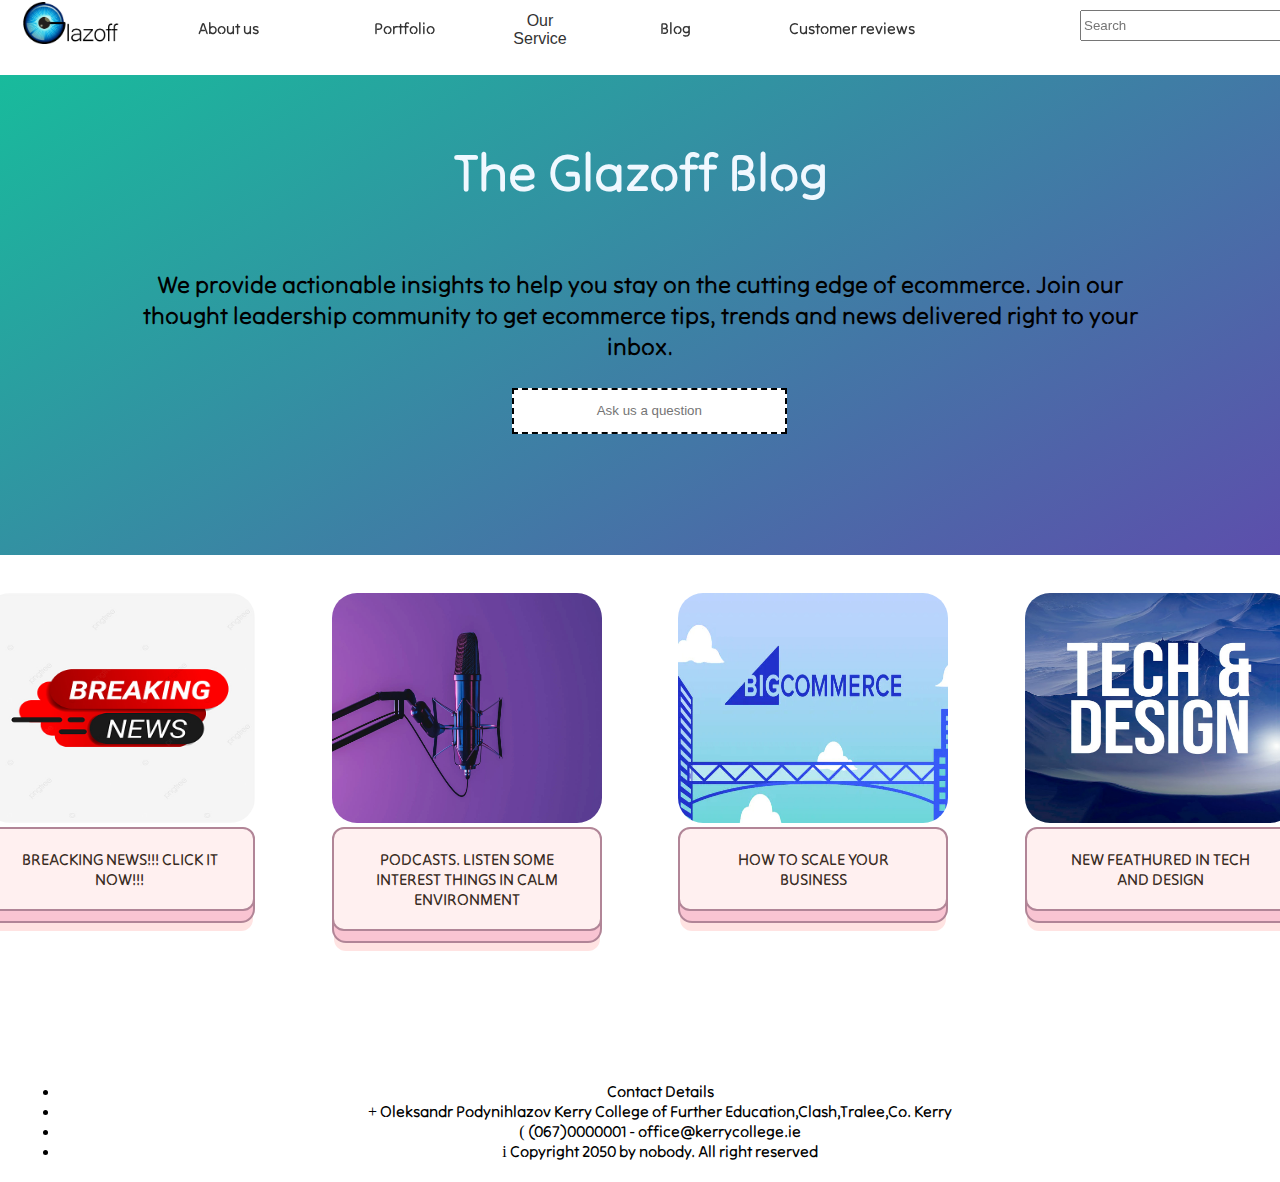
<file: blog_page.html>
<!DOCTYPE html>
<html>
  <head>
    <meta charset="utf-8">
    <title>Glazoff Blog</title>
    <link rel="stylesheet" href="style/style_blog.css">
    <meta name="description" content="Blog">
    <meta property="type" content="website">
    <meta property="site_name" content="GlazoffandCo">
  </head>

  <body>

    <header>
      <a href="./index.html">
        <img  src="img/photo_2023-03-01_10-10-22.jpg">
    </a>
      <nav class="centre">
        <ul>
          <li><a href="./about_us_page.html">About us </a></li>
          <li><a href="./portfolio_page.html">Portfolio </a></li>
  
          <div class="dropdown">
            <button class="dropbtn">Our Service</button>
            <div class="dropdown-content">
              <a href="./parsing_page.html">Parsing</a>
              <a href="./develop_service_page.html">Development</a>
              <a href="./promotion_service_page.html">Promotion</a>
              <a href="./service_page.html">All Service </a>
            </div>
          </div> 
          <li><a href="./blog_page.html">Blog</a></li>
          <li><a href="./customer_review_page.html">Customer reviews</a></li>
        </ul>
        <section>
          <form class="search">
            <input type="text" id="search-input" placeholder="Search">
            <button class="search_button "type="submit"></button> 
        </form>
  
        </script>
        </section>
      </nav>
    </header>
    
    <main>
      <section id="banner" class="section_1" >
        <div class="main_part" >
          <p class="title">The Glazoff Blog</p>
          <p class="description"> We provide actionable insights to help you stay on the cutting edge of ecommerce. Join our thought leadership community to get ecommerce tips, trends and news delivered right to your inbox. </p>
        </div>
        <section>
          <form class="search">
            <input type="text" id="request_field" placeholder="Ask us a question">
        </form>
       </section>
      </section>

      <section class="section_2">
        <div class="figures">
           <figure class="figure1">
               <img src="img/blog/news.jpg" style="border-radius: 25px;">               
               <figcaption><button class="btn">BREACKING NEWS!!! CLICK IT NOW!!!</button></figcaption>
           </figure>
           
           <figure class="figure2">
               <img src="img/blog/Podcast.jpg" style="border-radius: 25px;">
               <figcaption><button class="btn">PODCASTS. lISTEN SOME INTEREST THINGS IN CALM ENVIRONMENT</button></figcaption>
           </figure>
   
           <figure class="figure3">
               <img src="img/blog/Scalling.jpg" style="border-radius: 25px;">
               <figcaption><button class="btn">HOW TO SCALE YOUR BUSINESS</button></figcaption>
           </figure>
   
           <figure class="figure4">
              <img src="img/blog/tech.jpg" style="border-radius: 25px;">
              <figcaption><button class="btn">NEW FEATHURED IN TECH AND DESIGN</button></figcaption>
            </figure>
         </div>
   
       </section>
    </main>
    <footer>
      <ul>
        <li>Contact Details</li>
        <li> 
        <span style="font-family:wingdings">+</span>
        Oleksandr Podynihlazov Kerry College of Further Education,Clash,Tralee,Co. Kerry
        </li>
        <li>
        <span style="font-family:wingdings">(</span>
        (067)0000001
        <span style="font-family:wingdings">-</span>
        office@kerrycollege.ie
        </li>
        <li>
        <span style="font-family:webdings">i</span>
        Copyright 2050 by nobody. All right reserved
        </li>
    </ul>
    </footer>
  </body>
  </html>
</file>
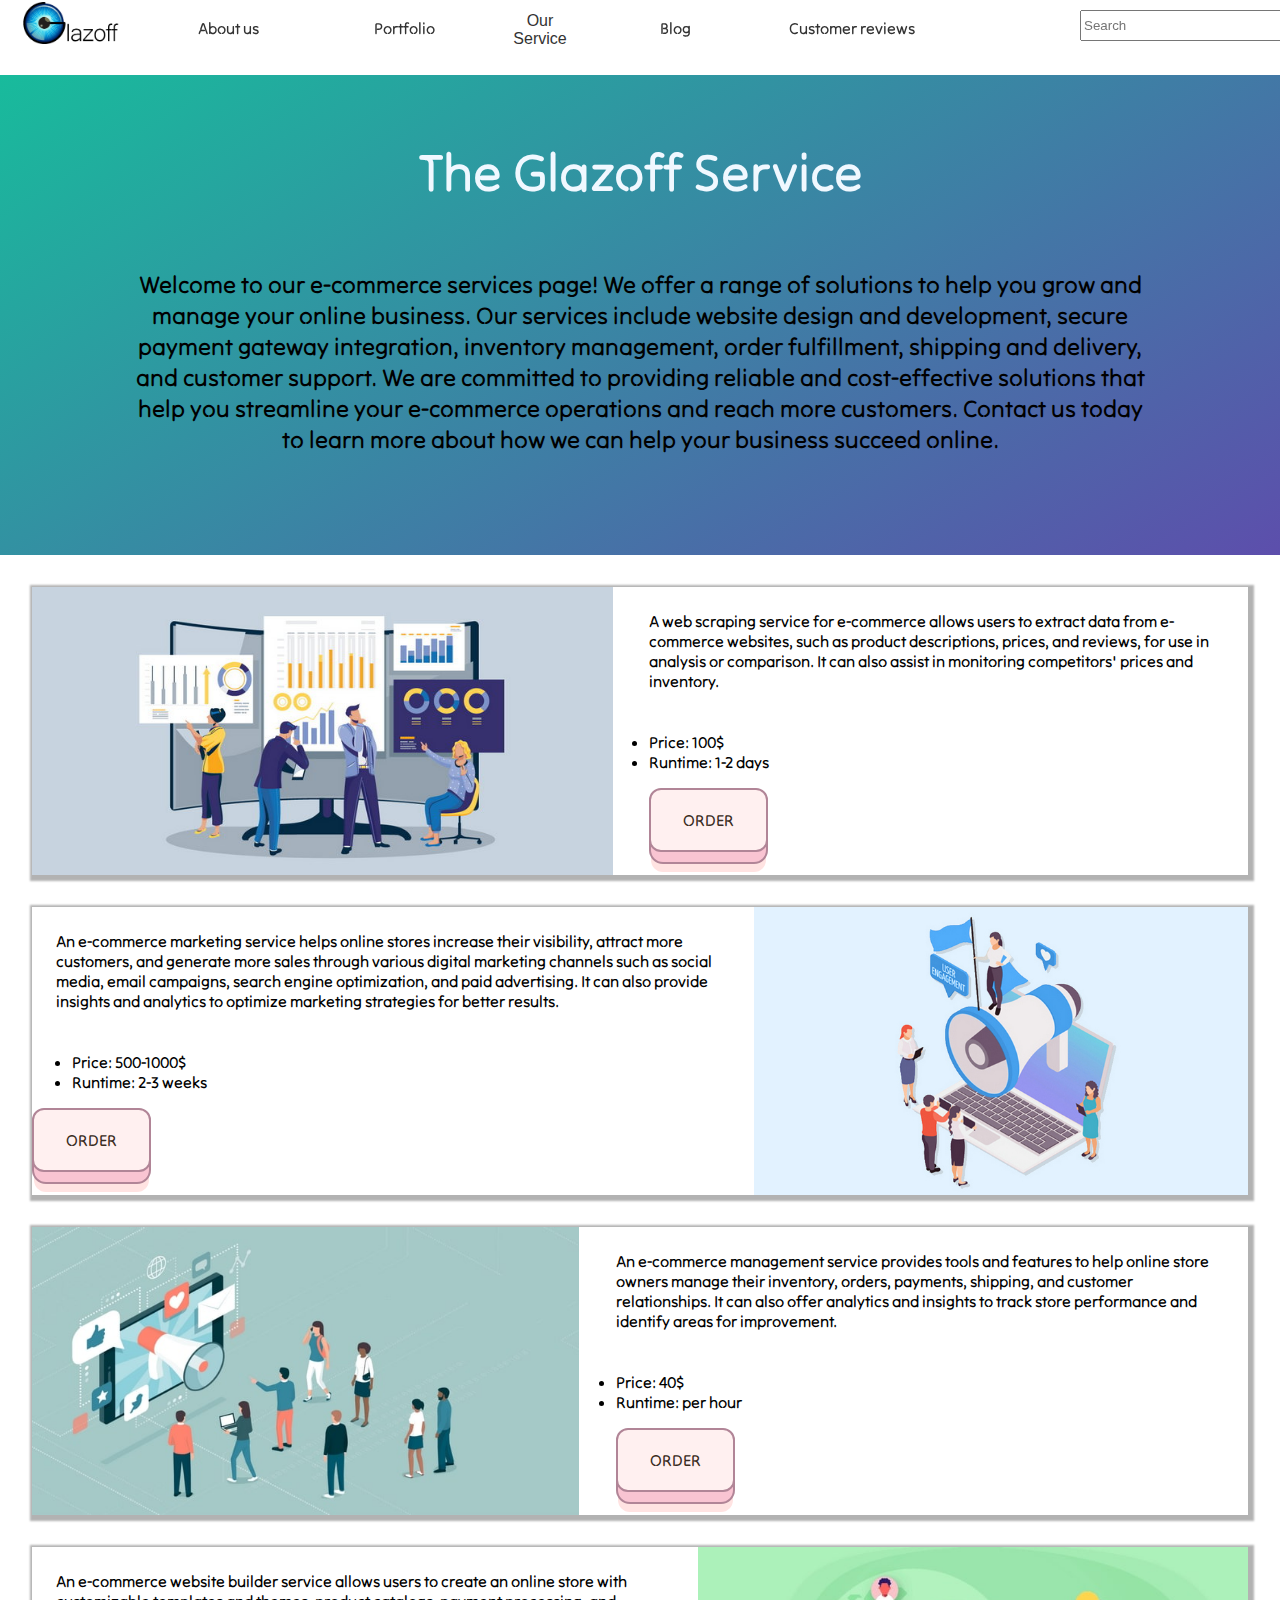
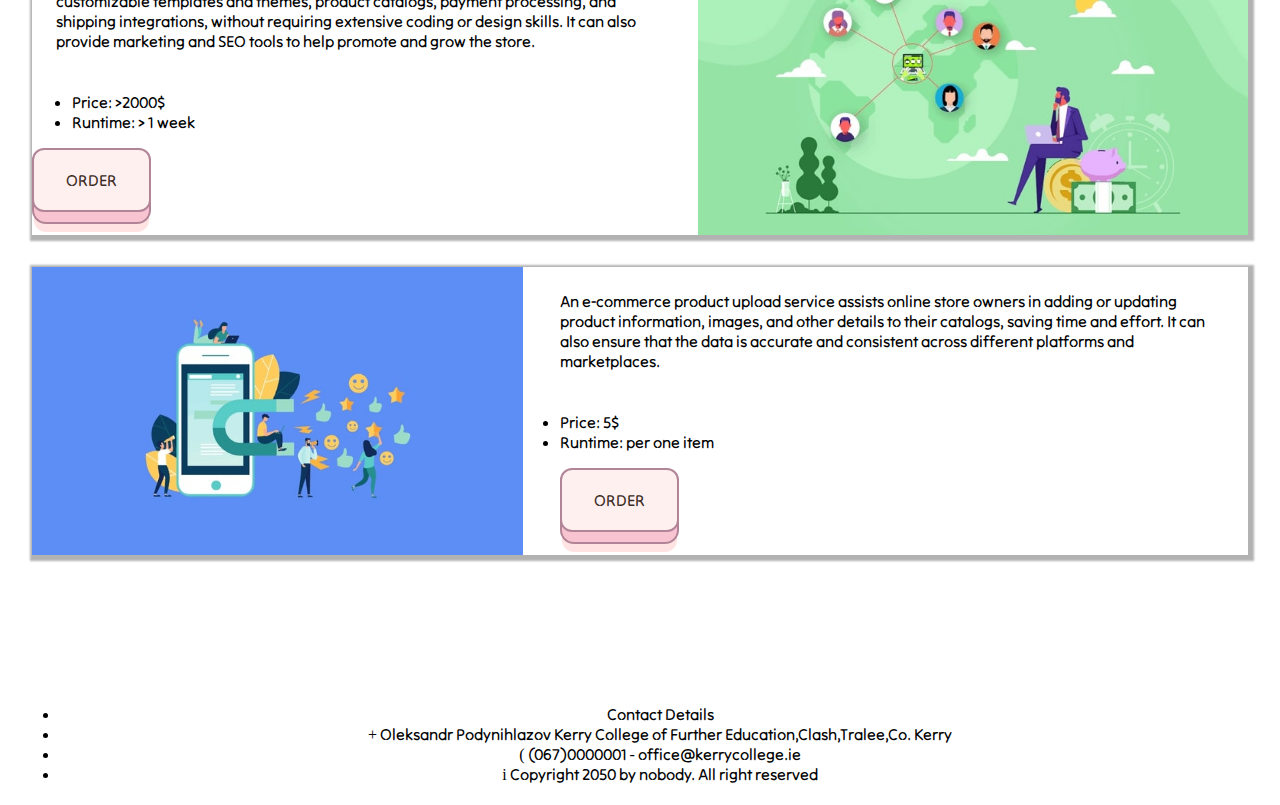
<file: service_page.html>
<!DOCTYPE html>
<html>
  <head>
    <meta charset="utf-8">
    <title>Glazoff Service</title>
    <link rel="stylesheet" href="style/service_blog.css">
    <meta name="description" content="Service">
    <meta property="type" content="website">
    <meta property="site_name" content="GlazoffandCo">
  </head>

  <body>

    <header>
      <a href="./index.html">
        <img  src="img/photo_2023-03-01_10-10-22.jpg">
    </a>
      <nav class="centre">
        <ul>
          <li><a href="./about_us_page.html">About us </a></li>
          <li><a href="./portfolio_page.html">Portfolio </a></li>
  
          <div class="dropdown">
            <button class="dropbtn">Our Service</button>
            <div class="dropdown-content">
              <a href="./parsing_page.html">Parsing</a>
              <a href="./develop_service_page.html">Development</a>
              <a href="./promotion_service_page.html">Promotion</a>
              <a href="./service_page.html">All Service </a>
            </div>
          </div> 
          <li><a href="./blog_page.html">Blog</a></li>
          <li><a href="./customer_review_page.html">Customer reviews</a></li>
        </ul>
        <section>
          <form class="search">
            <input type="text" id="search-input" placeholder="Search">
            <button class="search_button "type="submit"></button> 
        </form>
  
        </script>
        </section>
      </nav>
    </header>
    
    <main>
      <section id="banner" class="section_1" >
        <div class="main_part" >
          <p class="title">The Glazoff Service</p>
          <p class="description"> Welcome to our e-commerce services page! We offer a range of solutions to help you grow and manage your online business. Our services include website design and development, secure payment gateway integration, inventory management, order fulfillment, shipping and delivery, and customer support. We are committed to providing reliable and cost-effective solutions that help you streamline your e-commerce operations and reach more customers. Contact us today to learn more about how we can help your business succeed online. </p>
        </div>
      </section>
      
      <div class="service-block">
        <img src="./img/service gallery/38.jpg" alt="Service image1">
        <p>A web scraping service for e-commerce allows users to extract data from e-commerce websites, such as product descriptions, prices, and reviews, for use in analysis or comparison. It can also assist in monitoring competitors' prices and inventory.</p>
        <ul>
          <li>Price: 100$</li>
          <li>Runtime: 1-2 days</li>
        </ul>
        <button class="service_button "type="submit">Order</button> 
      </div>
      <div class="service-block_alt">
        <img src="./img/service gallery/32.jpg" alt="Service image2">
        <p>An e-commerce marketing service helps online stores increase their visibility, attract more customers, and generate more sales through various digital marketing channels such as social media, email campaigns, search engine optimization, and paid advertising. It can also provide insights and analytics to optimize marketing strategies for better results.</p>
        <ul>
          <li>Price: 500-1000$</li>
          <li>Runtime: 2-3 weeks</li>
        </ul>
        <button class="service_button "type="submit"> 
          Order</button> 

      </div>
      <div class="service-block">
        <img src="./img/service gallery/34.jpg" alt="Service image3">
        <p>An e-commerce management service provides tools and features to help online store owners manage their inventory, orders, payments, shipping, and customer relationships. It can also offer analytics and insights to track store performance and identify areas for improvement.</p>
        <ul>
          <li>Price: 40$</li>
          <li>Runtime: per hour</li>
        </ul>
        <button class="service_button"type="submit">Order</button> 

      </div>
      <div class="service-block_alt">
        <img src="./img/service gallery/35.jpg" alt="Service image4">
        <p>An e-commerce website builder service allows users to create an online store with customizable templates and themes, product catalogs, payment processing, and shipping integrations, without requiring extensive coding or design skills. It can also provide marketing and SEO tools to help promote and grow the store.</p>
        <ul>
          <li>Price: >2000$</li>
          <li>Runtime: > 1 week</li>
        </ul>
        <button class="service_button "type="submit">Order</button> 

      </div>
      <div class="service-block">
        <img src="./img/service gallery/36.jpg" alt="Service image5">
        <p>An e-commerce product upload service assists online store owners in adding or updating product information, images, and other details to their catalogs, saving time and effort. It can also ensure that the data is accurate and consistent across different platforms and marketplaces.</p>
        <ul>
          <li>Price: 5$</li>
          <li>Runtime: per one item</li>
        </ul>
        <button class="service_button "type="submit">Order</button> 

      </div>
      
                                                      
    </main>

    <footer>
      <ul>
        <li>Contact Details</li>
        <li> 
        <span style="font-family:wingdings">+</span>
        Oleksandr Podynihlazov Kerry College of Further Education,Clash,Tralee,Co. Kerry
        </li>
        <li>
        <span style="font-family:wingdings">(</span>
        (067)0000001
        <span style="font-family:wingdings">-</span>
        office@kerrycollege.ie
        </li>
        <li>
        <span style="font-family:webdings">i</span>
        Copyright 2050 by nobody. All right reserved
        </li>
    </ul>
    </footer>
  </body>
  </html>
</file>
<file: style/style_blog.css>
html{
  font-family: "Tilt Neon";
  width: 100%;
}
body{
  margin: 0;
}
header img{
  margin-left: 20px;
  height: 50px;
}
header {
  background-color: white;
  display: flex;
  justify-content: space-between;
  align-items: center;
  margin-bottom: 25px;
  position: sticky;
  top: 0;
  z-index: 999;
  height: 50px;
  width: 100%;
}
nav{
  width: 1200px;
  height: 50px;
  margin-top:0px;
  margin-left: 100px;
  margin-right: 10px;
  margin-bottom: 10px;
  position: absolute;
  left: 0;
}
nav ul {
  width: 800px;
  margin-bottom: 100px;
  display: flex;
  list-style: none;
  
}
nav li {
  width: 180px;
  height: 30px;
  text-align: center;
  line-height: 35px;
}
nav a {
  text-decoration: none;
  color: #333;
  font-size: 16px;

}
nav  a:hover{
  color: #4962cf;
}
nav section{
  position: absolute;
  margin: 0 auto;
  right: 1%;
  top: 0;
  display: flex;
  float: right;
}
#search-input{
  height: 25px;
  width: 200px;
  margin-top: 15px;
  position: relative;
}
 .search_button {
  width: 22px;
  height:22px;
  position: absolute;
  bottom: 0;
  top: 40%;
  background-image: url("../img/search-512.jpg");
  background-size: cover;
  border: none;
}

main{
  position: relative;
  height: 90%;
  width: auto;
  margin: auto;
  color: #000000;
}
footer{
  clear: both;
  color: black;
  padding: 5px 20px;
  text-align: center;
  width: auto;
  margin-top: 10%;
}
@font-face {
  font-family: "Tilt Neon";
  src: url(../fonts/Tilt_Neon/TiltNeon-Regular-VariableFont_XROT\,YROT.ttf);
  font-style: normal;
  font-weight:850;
}

.section_1 {
  height: 30em; 
  width: 100%; 
  background: linear-gradient(149deg, rgba(24,187,156,1) 0%, rgba(106,57,175,1) 42%, rgba(187,24,148,1) 72%, rgba(115,53,134,1) 100%);
  animation: gradient 10s infinite linear; 
  background-size: 400%; 
}

@keyframes gradient {
  0% {
      background-position: 80% 0%;
  }
  50% {
      background-position: 20% 100%;
  }
  100% {
      background-position: 80% 0%;
  }
}
.section_1 .title{
  position: relative;
  color: aliceblue;
  font-size: 330%;
  text-align: center;
  margin: 5%;
  margin-top: 0;
  padding-top: 5%;
}
.section_1 .description{
  position: relative;
  font-size: x-large;
  text-align: center;
  margin: 10%;
  margin-top: 0;
}
#request_field{
  width: 20em;
  height: 3em;
  position: absolute;
  text-align: center;
  border: dashed black 2px ;
  margin-left: 40%;
  margin-top: -8%;
}
section .figures{
  position: relative;
  display: flex;
  height: 100%;
  align-items: center;
  justify-content: center;
}
figure{
  display: inline-block;
  height: 300px;
  margin: 3%;
  margin-left: 0%;
  margin-right: 0;
  width: 270px;
}
.figure1{
  float: left;
  margin-left: 0%;
}
.figure2{
  left: 10%;
  margin-left: 6%;
  margin-right: 3%;
}
.figure3{
  left: 10%;
  margin-left: 3%;
  margin-right: 6%;
}
.figure4{
  margin-right: 0%;
  float: right;
}
figure img{
  height: 230px;
  width: 270px;
}
figcaption{
  width: 100%;
  color: grey;
  text-decoration: none;
}
.section_2 button {
  position: relative;
  display: inline-block;
  cursor: pointer;
  outline: none;
  border: 0;
  vertical-align: middle;
  text-decoration: none;
  font-size: inherit;
  font-family: inherit;
}
.section_2 button.btn {
  font-weight: 600;
  color: #382b22;
  text-transform: uppercase;
  padding: 1.25em 2em;
  background: #fff0f0;
  border: 2px solid #b18597;
  border-radius: 0.75em;
  transition: transform 0.15s;
  transform-style: preserve-3d;
}
button.btn::before {
  position: absolute;
  content: "";
  width: 100%;
  height: 100%;
  top: 0;
  left: 0;
  right: 0;
  bottom: 0;
  background: #f9c4d2;
  border-radius: inherit;
  box-shadow: 0 0 0 2px #b18597, 0 0.625em 0 0 #ffe3e2;
  transform: translate3d(0, 0.75em, -1em);
  transition: transform 0.15s, box-shadow 0.15s;
}
button.btn:hover {
  background: #ffe9e9;
  transform: translate(0, 0.25em);
}
button.btn:hover::before {
  box-shadow: 0 0 0 2px #b18597, 0 0.5em 0 0 #ffe3e2;
  transform: translate3d(0, 0.5em, -1em);
}
button.btn:active {
  background: #ffe9e9;
  transform: translate(0em, 0.75em);
}
button.btn:active::before {
  box-shadow: 0 0 0 2px #b18597, 0 0 #ffe3e2;
  transform: translate3d(0, 0, -1em);
} .dropbtn {
  background-color: #ffffff;
  font-size: 16px;
  border: none;
  text-decoration: none;
  color: #333;
}

.dropdown {
  position: relative;
  display: inline-block;

}

.dropdown-content {
  display: none;
  position: absolute;
  background-color: #f1f1f1;
  min-width: 160px;
  box-shadow: 0px 8px 16px 0px rgba(0,0,0,0.2);
  z-index: 1;
}

.dropdown-content a {
  color: black;
  padding: 12px 16px;
  text-decoration: none;
  display: block;
}

.dropdown-content a:hover {
  background-color: #ddd;
}

.dropdown:hover .dropdown-content {
  display: block;
}

.dropdown:hover .dropbtn {
  background-color: #4962cf;
  color:#ffffff
}
</file>
<file: style/service_blog.css>
html{
  font-family: "Tilt Neon";
  width: 100%;
}
body{
  margin: 0;
}
header img{
  margin-left: 20px;
  height: 50px;
}
header {
  background-color: white;
  display: flex;
  justify-content: space-between;
  align-items: center;
  margin-bottom: 25px;
  position: sticky;
  top: 0;
  z-index: 999;
  height: 50px;
  width: 100%;
}
nav{
  width: 1200px;
  height: 50px;
  margin-top:0px;
  margin-left: 100px;
  margin-right: 10px;
  margin-bottom: 10px;
  position: absolute;
  left: 0;
}
nav ul {
  width: 800px;
  margin-bottom: 100px;
  display: flex;
  list-style: none;
  
}
nav li {
  width: 180px;
  height: 30px;
  text-align: center;
  line-height: 35px;
}
nav a {
  text-decoration: none;
  color: #333;
  font-size: 16px;

}
nav  a:hover{
  color: #4962cf;
}
nav section{
  position: absolute;
  margin: 0 auto;
  right: 1%;
  top: 0;
  display: flex;
  float: right;
}
#search-input{
  height: 25px;
  width: 200px;
  margin-top: 15px;
  position: relative;
}
 .search_button {
  width: 22px;
  height:22px;
  position: absolute;
  bottom: 0;
  top: 40%;
  background-image: url("../img/search-512.jpg");
  background-size: cover;
  border: none;
}

main{
  position: relative;
  height: 90%;
  width: auto;
  margin: auto;
  color: #000000;
}
footer{
  clear: both;
  color: black;
  padding: 5px 20px;
  text-align: center;
  width: auto;
  margin-top: 10%;
}
@font-face {
  font-family: "Tilt Neon";
  src: url(../fonts/Tilt_Neon/TiltNeon-Regular-VariableFont_XROT\,YROT.ttf);
  font-style: normal;
  font-weight:850;
}

.section_1 {
  height: 30em; 
  width: 100%; 
  background: linear-gradient(149deg, rgba(24,187,156,1) 0%, rgba(106,57,175,1) 42%, rgba(187,24,148,1) 72%, rgba(115,53,134,1) 100%);
  animation: gradient 10s infinite linear; 
  background-size: 400%; 
}

@keyframes gradient {
  0% {
      background-position: 80% 0%;
  }
  50% {
      background-position: 20% 100%;
  }
  100% {
      background-position: 80% 0%;
  }
}
.section_1 .title{
  position: relative;
  color: aliceblue;
  font-size: 330%;
  text-align: center;
  margin: 5%;
  margin-top: 0;
  padding-top: 5%;
}
.section_1 .description{
  position: relative;
  font-size: x-large;
  text-align: center;
  margin: 10%;
  margin-top: 0;
}
#request_field{
  width: 20em;
  height: 3em;
  position: absolute;
  text-align: center;
  border: dashed black 2px ;
  margin-left: 40%;
  margin-top: -8%;
}
.service-block,.service-block_alt{
  width: 95%;
  height: 18em;
  margin: 2.5%;
  box-shadow: 2px 2px 2px 4px rgba(0, 0, 0, 0.3);
}
.service-block img{
  float: left;
  height: 100%;
  margin-right: 3%;
}
.service-block p,.service-block_alt p{
  padding: 2%;
}
.service-block button ,.service-block_alt button {
  position: relative;
  display: inline-block;
  cursor: pointer;
  outline: none;
  border: 0;
  vertical-align: middle;
  text-decoration: none;
  font-size: inherit;
  font-family: inherit;
}
.service-block button.service_button ,.service-block_alt button.service_button {
  font-weight: 600;
  color: #382b22;
  text-transform: uppercase;
  padding: 1.25em 2em;
  background: #fff0f0;
  border: 2px solid #b18597;
  border-radius: 0.75em;
  transition: transform 0.15s;
  transform-style: preserve-3d;
}
.service-block button.service_button::before , .service-block_alt button.service_button::before {
  position: absolute;
  content: "";
  width: 100%;
  height: 100%;
  top: 0;
  left: 0;
  right: 0;
  bottom: 0;
  background: #f9c4d2;
  border-radius: inherit;
  box-shadow: 0 0 0 2px #b18597, 0 0.625em 0 0 #ffe3e2;
  transform: translate3d(0, 0.75em, -1em);
  transition: transform 0.15s, box-shadow 0.15s;
}
.service-block button.service_button:hover , .service-block_alt button.service_button:hover {
  background: #ffe9e9;
  transform: translate(0, 0.25em);
}
.service-block button.service_button:hover::before , .service-block_alt button.service_button:hover::before{
  box-shadow: 0 0 0 2px #b18597, 0 0.5em 0 0 #ffe3e2;
  transform: translate3d(0, 0.5em, -1em);
}
.service-block button.service_button:active , .service-block_alt button.service_button:active {
  background: #ffe9e9;
  transform: translate(0em, 0.75em);
}
.service-block button.service_button:active::before , .service-block_alt button.service_button:active::before {
  box-shadow: 0 0 0 2px #b18597, 0 0 #ffe3e2;
  transform: translate3d(0, 0, -1em);
}
.service-block_alt img{
  float: right;
  height: 100%;
  margin-left: 3%;
}
.dropbtn {
  background-color: #ffffff;
  font-size: 16px;
  border: none;
  text-decoration: none;
  color: #333;
}

.dropdown {
  position: relative;
  display: inline-block;

}

.dropdown-content {
  display: none;
  position: absolute;
  background-color: #f1f1f1;
  min-width: 160px;
  box-shadow: 0px 8px 16px 0px rgba(0,0,0,0.2);
  z-index: 1;
}

.dropdown-content a {
  color: black;
  padding: 12px 16px;
  text-decoration: none;
  display: block;
}

.dropdown-content a:hover {
  background-color: #ddd;
}

.dropdown:hover .dropdown-content {
  display: block;
}

.dropdown:hover .dropbtn {
  background-color: #4962cf;
  color:#ffffff
}
</file>
